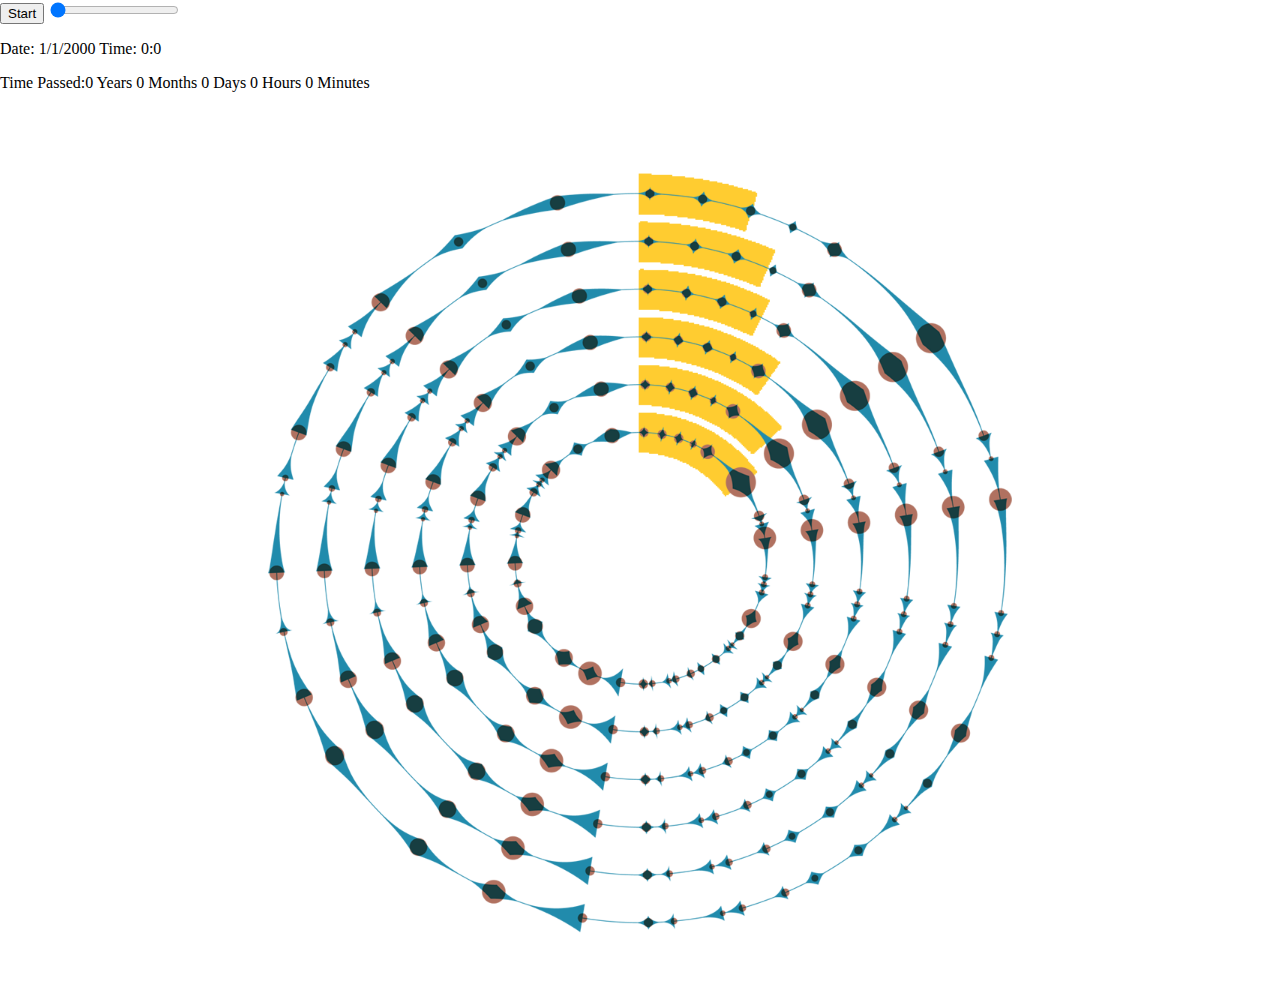
<file: Longplayer_Javascript/index.html>
<html>
<head>
  <meta charset="UTF-8">
  <meta name="viewport" content="width=device-width, initial-scale=1.0">

  <!-- PLEASE NO CHANGES BELOW THIS LINE (UNTIL I SAY SO) -->
  <script language="javascript" type="text/javascript" src="libraries/p5.min.js"></script>
  <script language="javascript" type="text/javascript" src="Longplayer_Javascript.js"></script>
  <!-- OK, YOU CAN MAKE CHANGES BELOW THIS LINE AGAIN -->


  <!-- This line removes any default padding and style.
       You might only need one of these values set. -->
  <style> body { padding: 0; margin: 0; } </style>
</head>

<body onresize="windowResized()">

<input type="button" id="play" onclick="playState()" value="Start"></input>
<input type="range" min="0" max="8" value="0" id="speed" onchange="changeSpeed()">
<p id="currentDate"></p>
<p id="timePassed"></p>


</body>
</html>
</file>
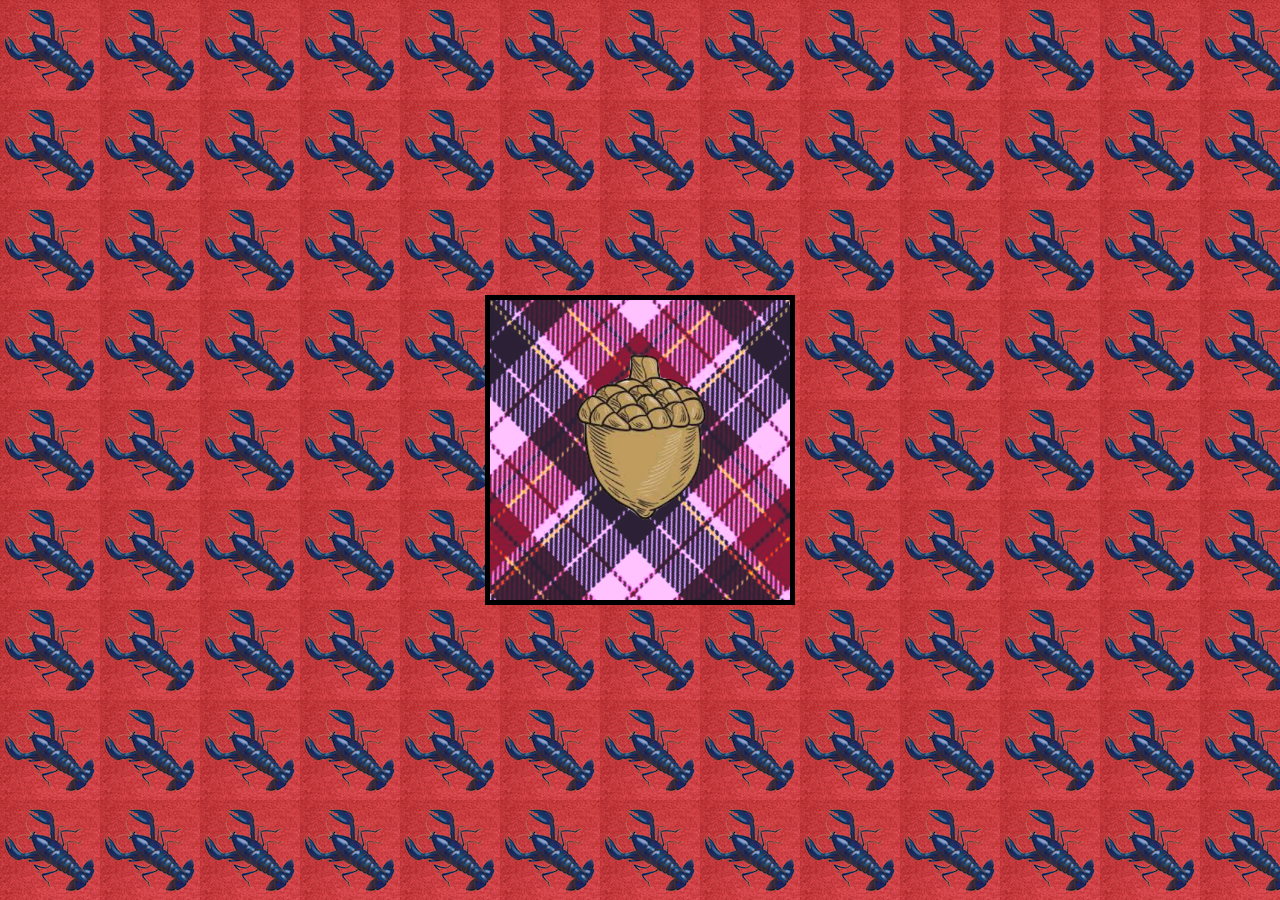
<file: Nudderbirthday/index.html>
﻿<!DOCTYPE html>
<html>
<head>
    <meta charset="utf-8" />
    <title>Happy Birthday Nudder</title>
    <link rel="stylesheet" type="text/css" href="style.css">
    <script>

        let size = 0;
        let zoom;


        function openImage() {
            document.getElementById("button").style.display="none";
            document.getElementById("banner").style.display="inline";
            zoom = setInterval(resizeImage,30);
        }

        function resizeImage() {
            size += 1;

            document.getElementById("banner").style.width = size + "px";
            document.getElementById("banner").style.height = size + "px";

            if(size>800) {
                clearInterval(zoom);
            }
        }
    </script>
    

</head>

<body>


<div class="middle" id="button" onclick="openImage()"></div>
<div class="middle" id="banner"></div>
</body>

</html>
</file>
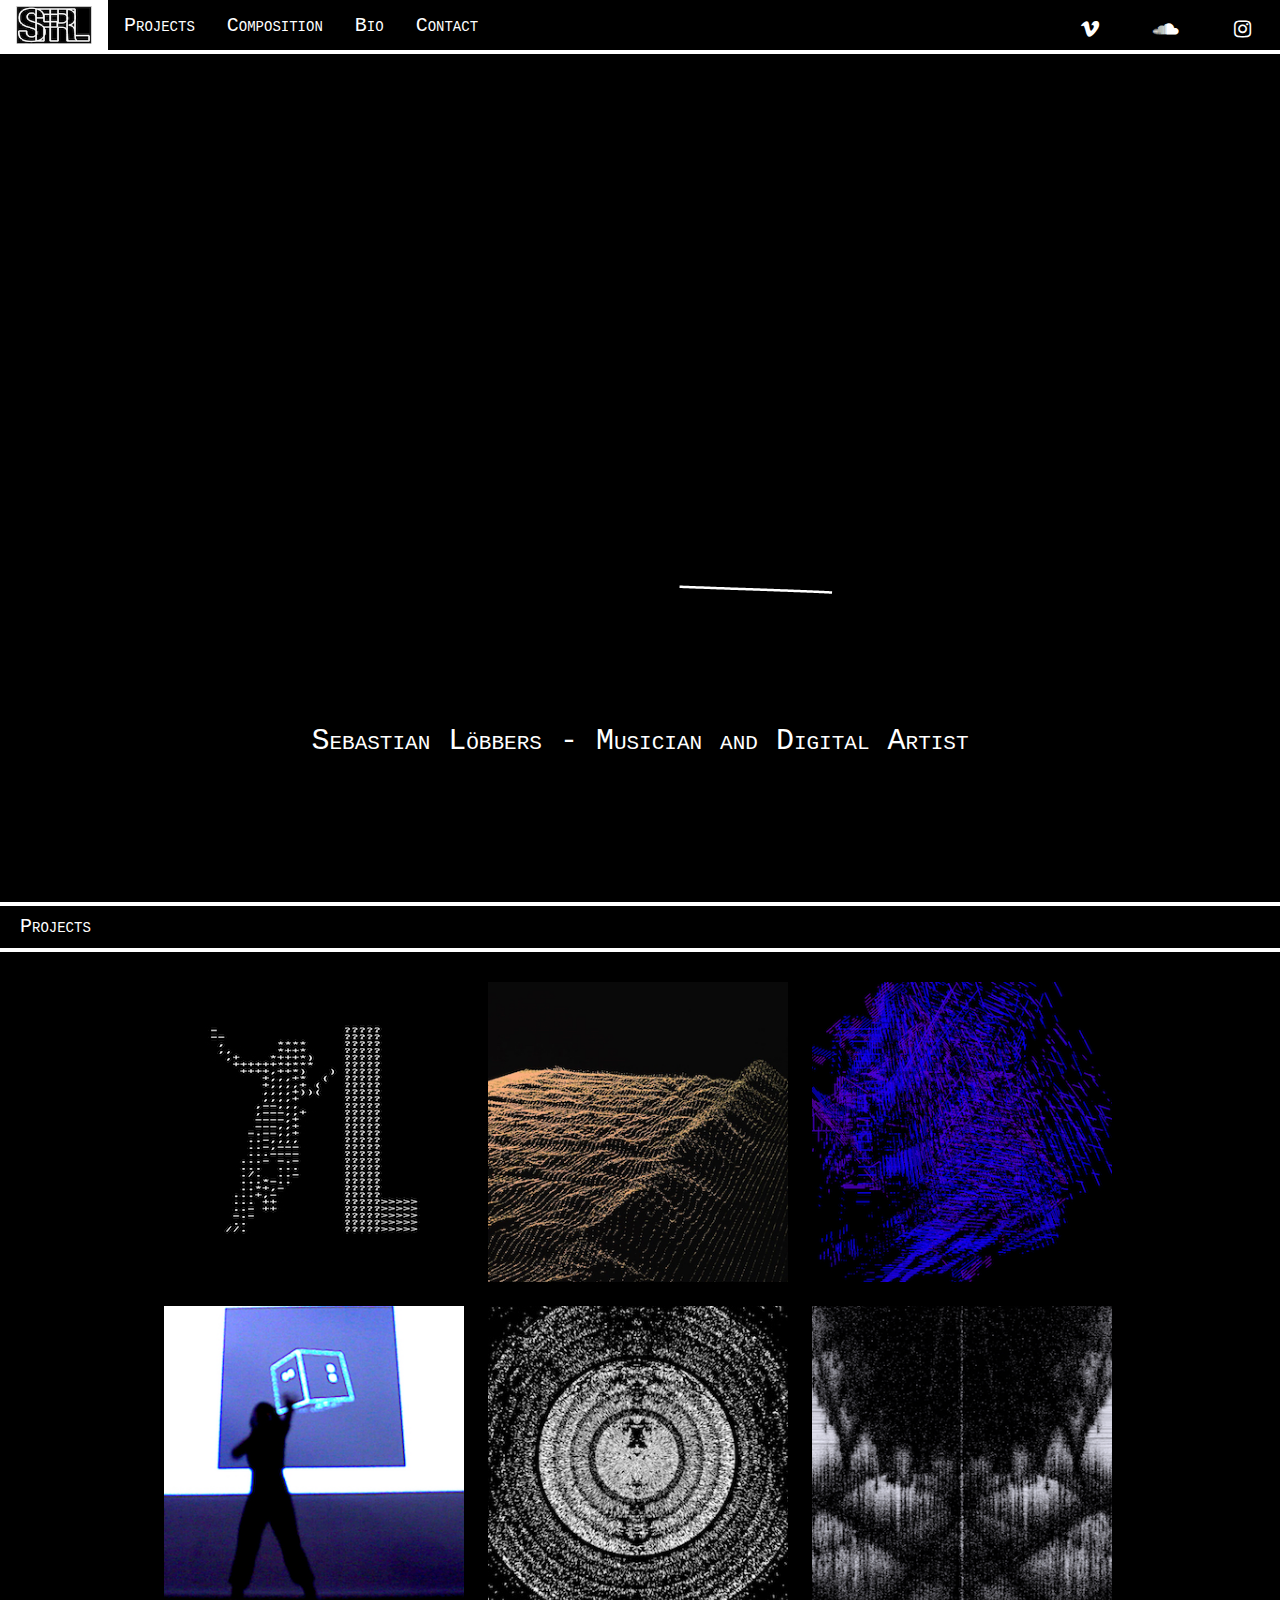
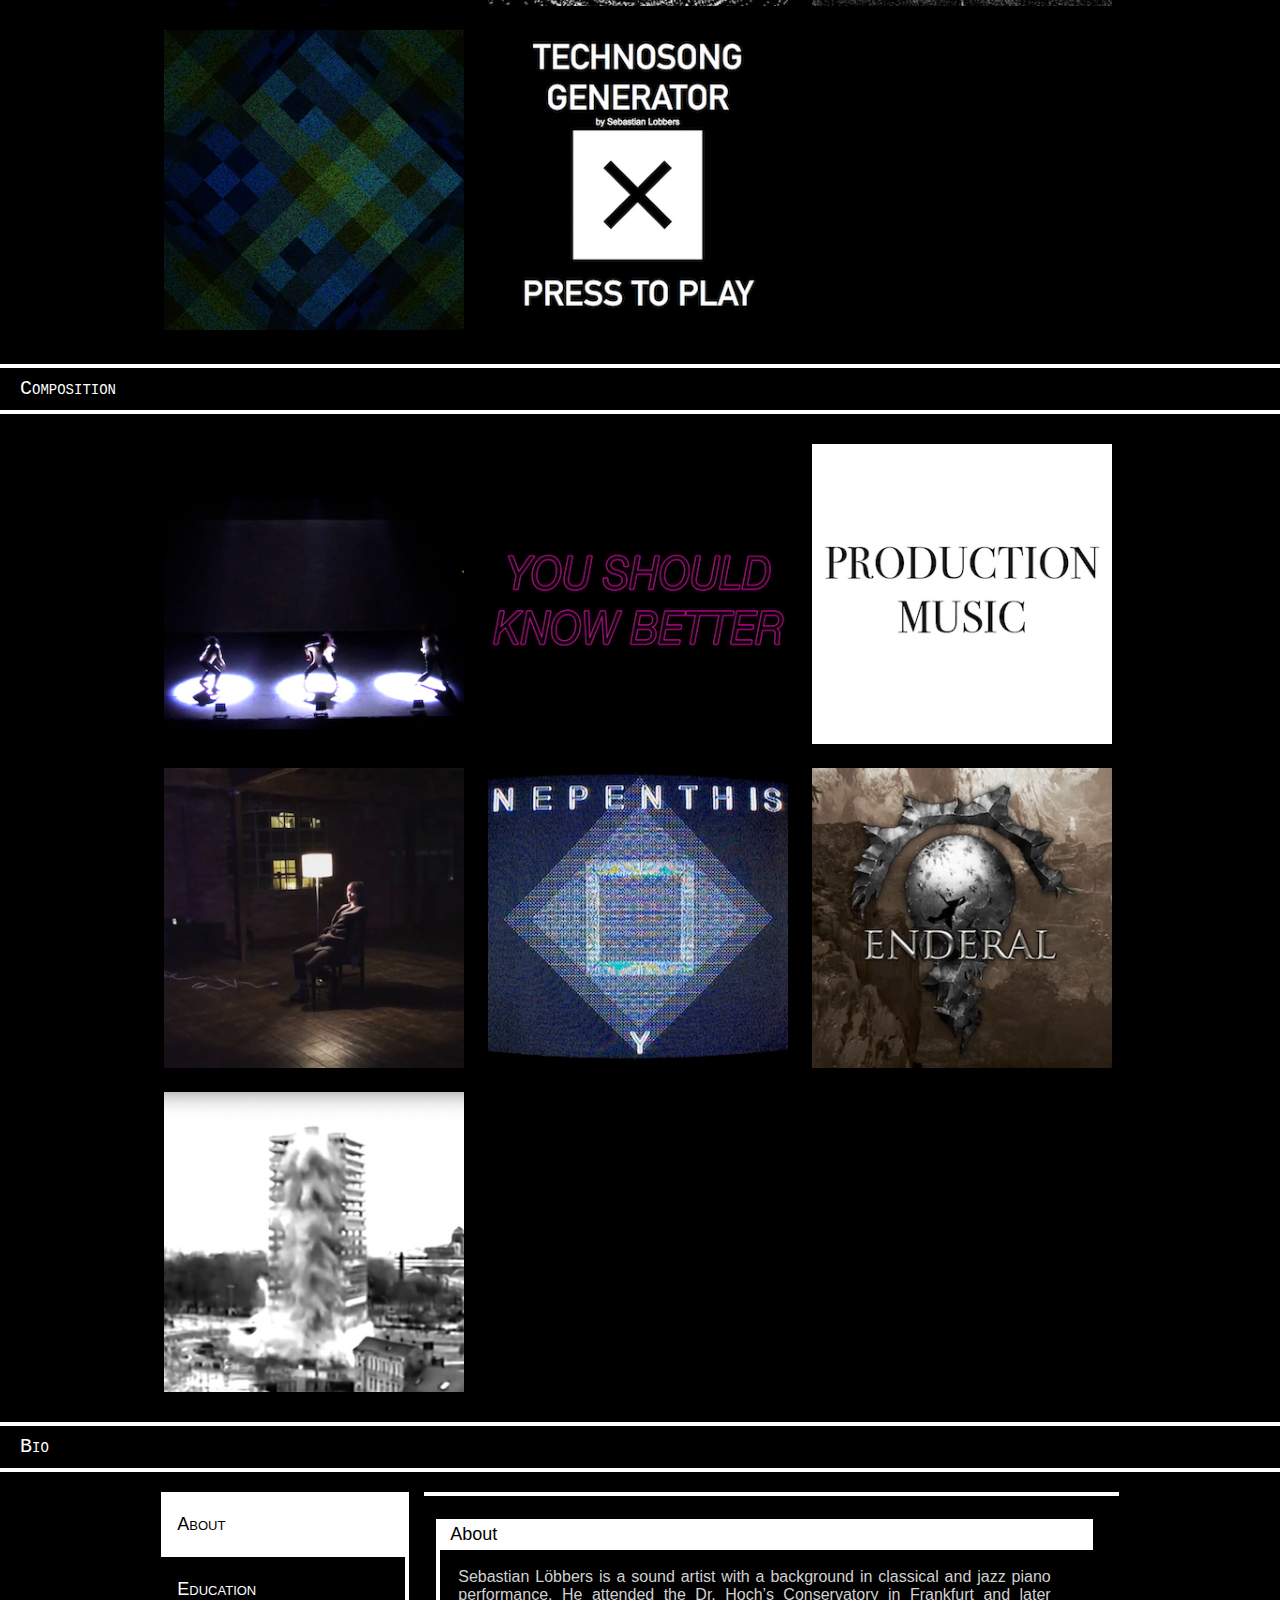
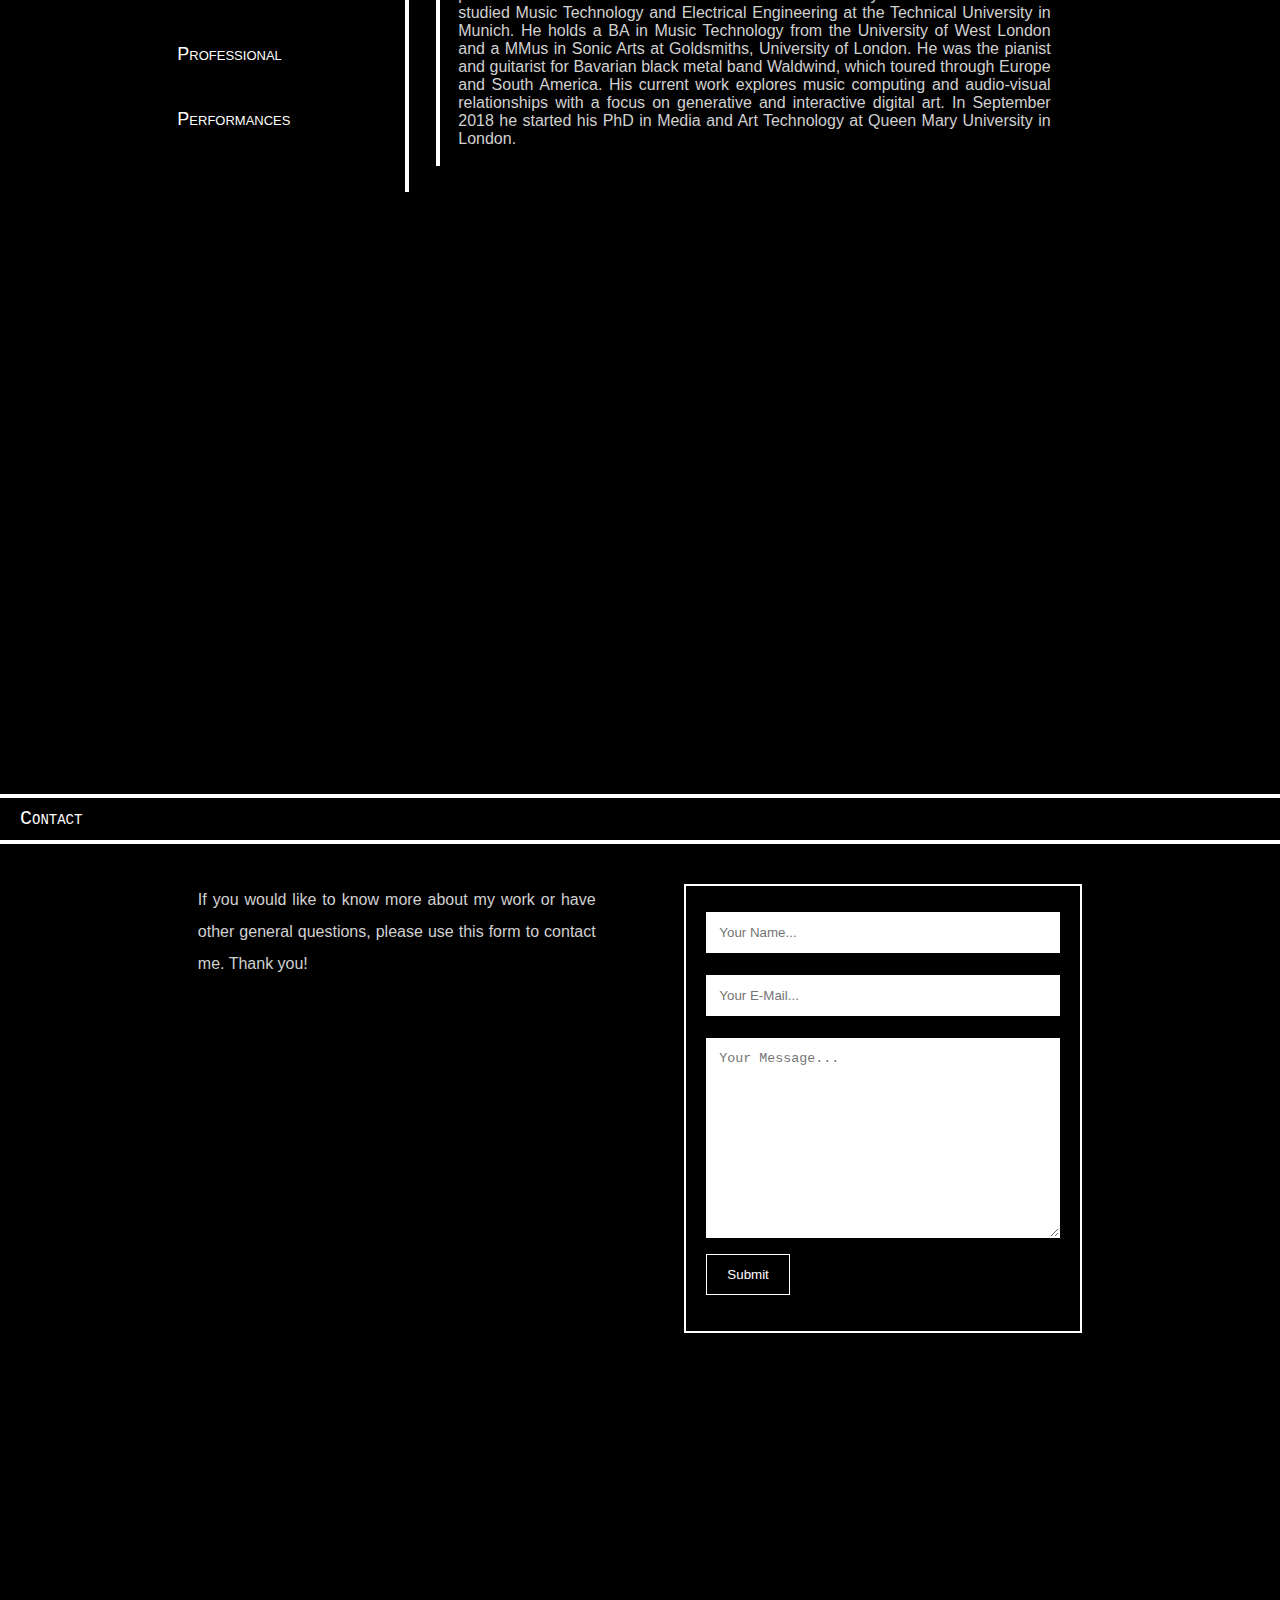
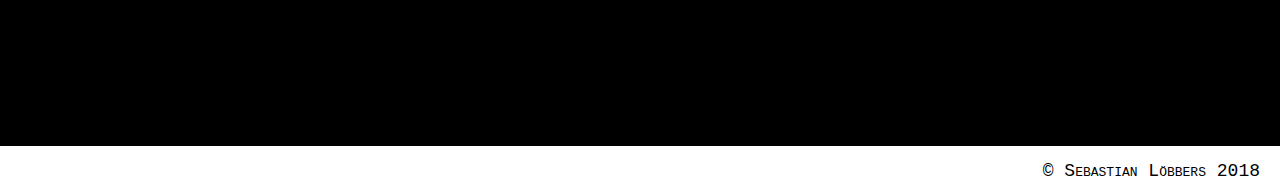
<file: index_old.html>
﻿<html>
<head>
    <meta name="viewport" content="width=device-width, initial-scale=1.0">
    <meta name="referrer" content="origin">
<title>Sebastian L&ouml;bbers - Musician and Digital Artist</title>
<link rel="stylesheet" type="text/css" href="style.css">
    <link type="text/css" rel="stylesheet" href="https://cdnjs.cloudflare.com/ajax/libs/font-awesome/4.7.0/css/font-awesome.min.css">

    <!--Intro Animation!-->
    <script type="application/javascript">




    var x = 300;
    var y = 300;
    var a = 0;
    var b = 1;
    var sign_a = 4;
    var a_limit = 1;
    var sign_b = 1;
    var b_limit = 5;
    var x_offset = 0;
    var y_offset = 0;

    function init() {

        setInterval(animation, 50);

        }

        function animation() {


        if (a > a_limit)
        {
            sign_a = -1;


        }
        if (a < 0)
        {
            sign_a = 1;
            a_limit = Math.random() * 100;

        }

        if (b > b_limit)
        {
            sign_b = -1;


        }
        if (b < 0)
        {
            sign_b = 1;
            b_limit = Math.random() * 100;
        }



        a += 0.1 * sign_a;
        b += 0.1 * sign_b;

        var canvas = document.getElementById("canvas");
        var context = canvas.getContext("2d");

        context.beginPath();

        for (var t = 0.0; t < 0.5; t += 0.005)

        {
        x_offset += sign_a * 0.001;
        y_offset += sign_b * 0.001;

        x = Math.sin(b * t + x_offset)*200 + 300;
        y = Math.sin(a * t + y_offset)*200 + 300;
        context.lineTo(x,y);
        context.strokeStyle = "white";
        context.fillStyle = "black";
        context.lineWidth = 2.5;

        }

        context.fillRect(0,0, canvas.width, canvas.height);
        context.stroke();


        }



    </script>

</head>
<body onload="init();">

  <!-- Navigation Bar !-->
  <div id="nav" class="topnav">
          <a href="#home" class="left" style="padding: 6px 16px" onclick="navi()"><img class="logo" src="logo_thumb.png"></a>
          <a href="#art" class="left" onclick="navi()">Projects</a>
          <a href="#comp" class="left" onclick="navi()">Composition</a>
          <a href="#bio" class="left" onclick="navi()">Bio</a>
          <a href="#contact" class="left" onclick="navi()">Contact</a>
          <a href="https://www.instagram.com/sebastianlobbers/" class="fa fa-instagram right" target="_blank" onclick="navi()"></a>
          <a href="https://soundcloud.com/sebastian-l-bbers" class="fa fa-soundcloud right" target="_blank" onclick="navi()"></a>
          <a href="https://vimeo.com/user66832951" class="fa fa-vimeo right" target="_blank" onclick="navi()"></a>
          <a href="javascript:void(0);" style="font-size:15px;" class="icon" onclick="navi()">&#9776;</a>
</div>

<script>
function navi() {
    var x = document.getElementById("nav");
    if (x.className === "topnav") {
        x.className += " responsive";
    } else {
        x.className = "topnav";
    }
}
</script>

    <!-- Title Page !-->

    <div class="page center" id="home">
        <div style="display: block"> 
            
                
            <canvas id="canvas" width="600" height="600"></canvas>

              <div class="headline"><p>Sebastian L&ouml;bbers - Musician and Digital Artist</p></div> 
        </div>
    </div>

<!-- Art Projects !-->
 
<div class="title" id="art">Projects</div>

    <div class="page" >

        <!-- Dance !-->
        <div class="container" onclick="">
            <img src="Dance.jpg" alt="Tile" class="image">
            <div class="overlay">
                <div class="text">
                    <i>`•†• ́</i> is an interactive dance and live-coding piece that explores various levels of computer communication.
                    The piece attempts to ‘blur’ the boundaries between human and digital communication by embedding one within the other; 
                    the human dancer becomes digitised while the live-coding triggers the sound composition, each component feeding off of each other to form a cohesive machine.
                </div>

                <div class="link">

                    <!-- Trigger/Open The Modal Dance Korea!-->
                    <a href="#art" id="dancekorea" class="fa fa-vimeo" onclick="dancekoreamodal.style.display='block'"></a>

                    <!-- Trigger/Open The Modal Dance!-->
                    <a href="#art" id="dance" class="fa fa-vimeo" onclick="dancemodal.style.display='block'"></a>
                
                
                </div>
            </div>
        </div>

            <!-- AQ=209 !-->
            <div class="container" onclick="">
                <img src="aq.jpg" alt="Tile" class="image">
                <div class="overlay">
                    <div class="text">
                        <i>AQ=209</i> is an interactive audio-visual environment created in Max/MSP/Jitter based on an essay by Megan Miller. 
                        Taking Reza Negarestani's definition of puppetry in 'Cyclonopedia: complicity with anonymous materials', the project seeks to excavate references to string theory and pataphysics, 
                        illustrating the entanglment of fiction, theory, and science practice in Earthly narrations.
                    </div>
                    <!-- Trigger/Open The Modal Dorothy!-->
                    <div class="link">
                        <a href="#art" id="aq" class="fa fa-vimeo" onclick="aqmodal.style.display='block'"></a>
                    </div>
                </div>
            </div>


                <!-- Dorothy !-->
                <div class="container" onclick="">
                    <img src="tile1.jpg" alt="Tile" class="image">
                    <div class="overlay">
                        <div class="text">
                            This is a live visual experiment for the British rock band Dorothy Vallens.
                            The system reacts to the live performance thus creating a synesthetic experience. 
                            The psychedelic aesthetic reflects the band's musical style. 
                        </div>
                        <!-- Trigger/Open The Modal Dorothy!-->
                        <div class="link">
                            <a href="#art" id="dorothy" class="fa fa-vimeo" onclick="dorothymodal.style.display='block'"></a>
                        </div>
                    </div>
                </div>
                <!-- SquareDance !-->
                <div class="container" onclick="">
                    <img src="tile5.jpg" alt="Tile" class="image">
                    <div class="overlay">
                        <div class="text">
                            <i>Square_Dance</i> is an interactive dance piece. The dance movements are captured by a <i>Microsoft Kinect</i> and control a digital cube.
                            Its surface is mapped out as a musical interface. The piece contrasts the traditional hierachy of dance following music and puts the dancer in charge of the
                            composition.


                        </div>
                        <!-- Trigger/Open The Modal SquareDance-->
                        <div class="link">
                            <a href="#art" id="square" class="fa fa-vimeo" onclick="squaremodal.style.display='block'"></a>
                            <a href="https://www.instagram.com/p/BTHsf81FXVg/?taken-by=sebastianlobbers" target="_blank" id="squareinsta" class="fa fa-instagram"></a>
                        </div>
                    </div>
                </div>
                <!-- Darkblue !-->
                <div class="container" onclick="">
                    <img src="tile3.jpg" alt="Tile" class="image">
                    <div class="overlay">
                        <div class="text">
                            <i>D A R K B L U E</i> is an interactive music performance. The structure and individual tracks of a pre-recorded composition are modified with hand movements
                            that are captured with a <i>Microsoft Kinect</i>. The performer is not bound to a physical interface with sliders and knobs but has a more intimate control over the sound.
                        </div>
                        <!-- Trigger/Open The Modal Darkblue!-->
                        <div class="link">
                            <a href="#art" id="darkblue" class="fa fa-vimeo" onclick="darkbluemodal.style.display='block'"></a>
                            <a href="https://www.instagram.com/p/BS7oLF3F_EB/?taken-by=sebastianlobbers" target="_blank" id="darkblueinsta" class="fa fa-instagram"></a>
                        </div>
                    </div>
                </div>
                <!-- Piano Modulation !-->
                <div class="container" onclick="">
                    <img src="tile2.jpg" alt="Tile" class="image">
                    <div class="overlay">
                        <div class="text">
                            <i>Piano Modulation</i> juxtaposes analogue and digital sounds.
                            The source material – a recorded piano theme – is digitally modulated within a custom Max/MSP/Jitter patch.
                            It explores a possible mode by which a simple sound recording deconstructs and re-arranges itself into a convoluted electronic soundscape.
                        </div>
                        <!-- Trigger/Open The Modal Piano!-->
                        <div class="link">
                            <a href="#art" id="pianovimeo" class="fa fa-vimeo" onclick="pianovimeomodal.style.display='block'"></a>
                            <a href="#art" id="piano" class="fa fa-soundcloud" onclick="pianomodal.style.display='block'"></a>
                        </div>
                    </div>
                </div>
                <!-- Raute8x8 !-->
                <div class="container" onclick="">
                    <img src="tile4.jpg" alt="Tile" class="image">
                    <div class="overlay">
                        <div class="text">
                            <i>RAUTE8X8</i> is an audio-visual art installation that explores the movement of sound within a modelled space inspired by physical systems. 
                            It is generated live within Max/MSP/Jitter. 
                            The composition takes Gy&ouml;rgy Ligeti’s concept of micropolyphony into a digital space where a combination of sine waves, 
                            noise and live processing create sound in the aesthetics of Noise and Glitch.
                        </div>
                        <!-- Trigger/Open The Modal Raute8x8!-->
                        <div class="link">
                            <a href="#art" id="raute" class="fa fa-youtube" onclick="rautemodal.style.display='block'"></a>
                        </div>
                    </div>
                </div>
            <!-- Technosonggenerator !-->
            <div class="container" onclick="">
                <img src="techno.jpg" alt="Tile" class="image">
                <div class="overlay">
                    <div class="text">
                        <i>Technosonggenerator</i> is a generative music system realised in Max/MSP. Based on a complex set of rules, the programme builds a song in the style of modern EDM music and
                        explores the future of music making where composers might write down an algorithm rather than sheet music. 
                    </div>
                    <!-- Trigger/Open The Modal Raute8x8!-->
                    <div class="link">
                        <a href="#art" id="techno" class="fa fa-youtube" onclick="technomodal.style.display='block'"></a>
                    </div>
                </div>
            </div>
                </div>

        <!-- Composition !-->
        <div class="title" id="comp">Composition</div>
        <div class="page">
        <!-- The cold Red -->
        <div class="container" onclick="">
            <img src="red.jpg" alt="Tile" class="image">
            <div class="overlay">
                <div class="text">
                    <i>The Cold Red</i> is a commissioned 30 minute composition for the dance performance <i>Finding Ego</i> by South Korean dancer and choreographer Yeonsoo Do. The piece consists of three parts that explore different styles of contemporary electronic music.
                </div>


                <div class="link">
                    <!-- Open link to soundcloud playlist-->
                    <a href="https://soundcloud.com/sebastian-l-bbers/sets/the-cold-red" target="_blank" id="redsoundcloud" class="fa fa-soundcloud"></a>
                    <!-- Trigger/Open The Modal Red-->
                    <a href="#comp" id="red" class="fa fa-youtube" onclick="redmodal.style.display='block'"></a>
                </div>
            </div>
        </div>
            <!-- You should know better !-->
            <div class="container" onclick="">
                <img src="know.jpg" alt="Tile" class="image">
                <div class="overlay">
                    <div class="text">
                        <i>You should know better</i> is a commissioned composition for a short film of the same name by Rory Cargrill. It was first screened in July, 2017 at the Curzon Cinema in New Cross, London.  
                    </div>
                    <div class="link">
                        <a href="#comp" id="piano" class="fa fa-soundcloud" onclick="youmodal.style.display='block'"></a>
                    </div>
                </div>
            </div>
                <!-- Production Music !-->
                <div class="container" onclick="">
                    <img src="production.jpg" alt="Tile" class="image">
                    <div class="overlay">
                        <div class="text">
                            This is a portfolio of library music. It aims to be used in film, commercials or video games. 
                        </div>
                        <div class="link">
                            <a href="https://soundcloud.com/sebastian-l-bbers/sets/production-music-show-reel" target="_blank" id="production" class="fa fa-soundcloud"></a>
                        </div>

                    </div>
                </div>

            <!-- It just sort of happens one day !-->
            <div class="container" onclick="">
                <img src="sarah.jpg" alt="Tile" class="image">
                <div class="overlay">
                    <div class="text">
                        This piece was composed for the dance performance <i>It just sort of happens one day</i> by Sarah Poekert. The composition entangles ambient field recordings of the City of London 
                        with a simple piano theme thus creating an myterious, ambient soundscape. 
                    </div>
                    <div class="link">
                        <a href="https://www.instagram.com/p/BTM3qXKFfv_/?taken-by=sebastianlobbers" target="_blank" id="sarah" class="fa fa-instagram"></a>
                    </div>
                </div>
            </div>

                <!-- Nepenthis !-->
                <div class="container" onclick="">
                    <img src="tile.jpg" alt="Tile" class="image">
                    <div class="overlay">
                        <div class="text">
                            <i>Nepenthis</i> is my musical side project. It takes a step back from Sonic Art and experiments with popular music. 
                            All albums have been entirely composed, played and produced by myself with the help of guest musicians and producers. 
                            In the process, I grew more accustomed to perceiving music production as a creative mean. The genres reach from metal, over shoegaze to experinemtal trip-hop.
                          </div>
                       
                        <div class="link">
                            <a href="https://nepenthis.bandcamp.com" target="_blank" id="nepenthis" class="fa fa-bandcamp"></a>
                        </div>

                        </div>
                       
                </div>

                <!-- Enderal !-->
                <div class="container" onclick="">
                    <img src="enderal.jpg" alt="Tile" class="image">
                    <div class="overlay">
                        <div class="text">
                            This is a piano composition for the award-winning game modifacation <i>Enderal</i> by SureAI. 
                            It was created to play within the mansion of an old man that is located in a forest within the game.
                            The piece has been praised by players for significantlly enhaning the game atmosphere.  
                        </div>
                        <!-- Trigger/Open The Modal Enderal-->
                        <div class="link">
                            <a href="#comp" id="enderal" class="fa fa-youtube" onclick="enderalmodal.style.display='block'"></a>
                        </div>

                    </div>
                </div>
                <!-- Videokills !-->
                <div class="container" onclick="">
                    <img src="videokills.jpg" alt="Tile" class="image">
                    <div class="overlay">
                        <div class="text">
                            For the <i>Filmfest M&uuml;nchen</i> members of the German metal bands Waldwind and Nebelkr&auml;he formed the music project This Is Not Metal. 
                            Together they composed a piece to the silent short film <i>Backwards</i> by Susanne Steinmassl and performed it during a screening at the filmfest. 
                        </div>
                        <!-- Trigger/Open The Modal Videokills-->
                        <div class="link">
                            <a href="#comp" id="videokills" class="fa fa-youtube" onclick="videokillsmodal.style.display='block'"></a>
                        </div>

                        </div>
                    </div>

            </div>
      
        <!-- Biography !-->
        <div class="title" id="bio">Bio</div>
            
    <div class="page flex">
        <div class="tab">
            <button class="tablinks" onclick="openCity(event, 'About')" id="defaultOpen">About</button>
            <button class="tablinks" onclick="openCity(event, 'Education')">Education</button>
            <button class="tablinks" onclick="openCity(event, 'Professional')">Professional</button>
            <button class="tablinks" onclick="openCity(event, 'Performances')">Performances</button>
        </div>
        <div id="About" class="tabcontent">
            <!-- <img src="bio.jpg" alt="Bio" class="bio"> Can be re-activated later -->
            <div class="biobar">About</div>
            <div class="biocontent">Sebastian L&ouml;bbers is a sound artist with a background in classical and jazz piano performance.
            He attended the Dr. Hoch’s Conservatory in Frankfurt and later studied Music Technology and Electrical Engineering at the Technical University in Munich.
            He holds a BA in Music Technology from the University of West London and a MMus in Sonic Arts at Goldsmiths, University of London.
            He was the pianist and guitarist for Bavarian black metal band Waldwind, which toured through Europe and South America.
            His current work explores music computing and audio-visual relationships with a focus on generative and interactive digital art.
            In September 2018 he started his PhD in Media and Art Technology at Queen Mary University in London.<br></div>


        </div>
        <div id="Education" class="tabcontent">
            <div class="collapsible" id="defaultOpenEduButton">
                PhD Media and Art Technology 
            </div>
            <div class="collapsecontent" id="defaultOpenEdu">
                Queen Mary, University of London <br>
                Sept. '18 - ongoing  <br><br>
                Thesis: Augmented Movement: revealing the mechanisms behind human-machine interaction
                Research conducted at the Centre for Digital Music (C4DM) that is part of the Department of Computer Science<br>
            </div>
            <div class="collapsible">
                MMus Sonic Arts
            </div>
            <div class="collapsecontent">
                Goldsmiths, University of London<br>
                Sept. '16 - Oct. '17 <br><br>
                Thesis: Human machine interaction in audio-visual systems <br>
                Studies in contemporary sound art and theory, interactive and generative music and composition to moving image<br>
            </div>
            <div class="collapsible">
                BA Music Technology
            </div>
            <div class="collapsecontent">
                University of West London <br>
                Sept. '15 - Sept. '16 <br><br>
                Thesis: Generative electronic dance music <br>
                Studies in future media, experimental music, acoustic and recording techniques, music industry and music education<br>
            </div>
            <div class="collapsible">
                BSc Electrical Engineering
            </div>
            <div class="collapsecontent">
                Technische Universit&auml;t M&uuml;nchen <br>
                Oct. 2010 – Sept. 2015 <br><br>
                Incomplete - proceeded to graduate from Music Technology <br>
                Studies in higher algebra, circuit theory, algorithms and data structure<br>
            </div>
            
        </div>
        <div id="Professional" class="tabcontent">
            <div class="collapsible" id="defaultOpenProfButton">
                Sound Designer and Electronics Developer 
            </div>
            <div class="collapsecontent" id="defaultOpenProf">
                Gebr. M&auml;rklin & Cie. GmbH <br>
                G&ouml;ppingen <br>
                Dec. '17 - Sept. '18  <br><br>
                Sound design for model trains including research for authenticity, programming train decoders, 
                improvement and development of playback logic, development of live synthesis for sound effects (Max/MSP), 
                administration of the sound library, sound branding; working in a team of sound designer, engineers and programmers<br>
            </div>
            <div class="collapsible">
                Composition, Recording and Performance
            </div>
            <div class="collapsecontent">
                Freelance <br>
                UK and Germany <br>
                Since 2013 <br><br>
                Composition for film, dance and video games: live/studio recording and session musician; 
                Pianist and guitarist for Bavarian Metal Band Waldwind touring through Europe; 
                live session musician for Infinum and Dorothy Vallens
                Solo and collaborative performances with custom digital musical instruments and human- machine interfaces<br>
            </div>


        </div>
        <div id="Performances" class="tabcontent">

            <div class="collapsible" id="defaultOpenYearButton">2018</div>
            <div class="collapsecontent" id="defaultOpenYear">
                <table>
                    <tr>
                        <td>12/07/18 - </td>
                        <td>Trinity Laban Graduate Show Case - London, UK - Composition for live dance performance by Yeonsoo Do</td>
                    </tr>
                    <tr>
                        <td>04/05/18 - </td>
                        <td>Butterfly Effect: 2018 Voices of Korean Contemporary Artists - London, UK - Composition for live dance performance by Yeonsoo Do</td>
                    </tr>
                </table>
            </div>
            <div class="collapsible">2017</div>
            <div class="collapsecontent">
                <table>
                    <tr>
                        <td>16/12/17 - </td>
                        <td>WeSA Festival - Seoul, South Korea - `•†• ́ performance with Yeonsoo Do</td>
                    </tr>
                    <tr>
                        <td>11/09/17 - </td>
                        <td>MMus Degree Show - London, UK - Audio-Visual collaboration with Ecem Ozkan and Chiyou Ding and `•†• ́ performance with Yeonsoo Do</td>
                    </tr>
                    <tr>
                        <td>23/08/17 - </td>
                        <td>Electrolights II - London, UK - Interactive dance performance with Megan Miller</td>
                    </tr>
                    <tr>
                        <td>02/07/17 - </td>
                        <td>Electronik Netwerk - London, UK - Electronic live performance with Ecem Ozkan</td>
                    </tr>
                    <tr>
                        <td>27/05/17 - </td>
                        <td>Dorothy Vallens Blues - London, UK - Live visual experiment</td>
                    </tr>
                    <tr>
                        <td>10/05/17 - </td>
                        <td>Interactive and Generative Music concert - London, UK - <i>Square_Dance</i> performance with Megan Miller</td>
                    </tr>
                    <tr>
                        <td>29/04/17 - </td>
                        <td>Overground Resistance - London, UK - <i>DARKBLUE</i> performance</td>
                    </tr>
                    <tr>
                        <td>21/04-22/04/17 - </td>
                        <td>The Rough Sketches Project - London, UK - composition for live dance performance by Sarah Poekert</td>
                    </tr>
                    <tr>
                        <td>07/03/17 - </td>
                        <td>Goldsmiths EMS concert - London, UK - <i>Piano Modulation</i> performance</td>
                    </tr>
                </table>
            </div>
            <div class="collapsible">2016</div>
            <div class="collapsecontent">
                <table>
                    <tr>
                        <td>01/12/16 - </td>
                        <td>Goldsmiths Sonic Art concert - London, UK - Audio-visual performance</td>
                    </tr>
                </table>
            </div>
            <div class="collapsible">2014</div>
            <div class="collapsecontent">
                <table>
                    <tr>
                        <td>29/06/14 - </td>
                        <td>Videokills presented by Filmfest M&uuml;nchen - Munich, Germany - Live performance for silent film with members of Waldwind and Nebelkr&auml;he</td>
                    </tr>
                    <tr>
                        <td>09/05/14 - </td>
                        <td>BBOA Festival - Bavaria, Germany - Live concert with Waldwind</td>
                    </tr>
                </table>
            </div>
            <div class="collapsible">2013</div>
            <div class="collapsecontent">
                <table>
                    <tr>
                        <td>07/02/13 - </td>
                        <td>Asyl der kleinen K&uuml;nste - Munich, Germany - Solo piano performance</td>
                    </tr>
                </table>
            </div>
            <div class="collapsible">2012</div>
            <div class="collapsecontent">
                <table>
                    <tr>
                        <td>26/12-28/12/12 - </td>
                        <td>Rauhnacht Tour - Munich, Germany | Travagliato, Italy | Lucerne, Switzerland - European tour with Waldwind</td>
                    </tr>
                    <tr>
                        <td>01/06/12 - </td>
                        <td>Metalfest Open Air - Mining, Austria - Live concert with Waldwind</td>
                    </tr>
                </table>
            </div>
            <div class="collapsible">2011</div>
            <div class="collapsecontent">
                <table>
                    <tr>
                        <td>26/07/11 -</td>
                        <td>Free&amp;Easy Festival - Munich, Germany - Live concert with Waldwind</td>
                    </tr>
                    <tr>
                        <td>23/07/11 - </td>
                        <td>BBOA Festival - Bavaria, Germany - Live concert with Waldwind</td>
                    </tr>
                </table>
            </div>
        </div>
            <script>

                    // Get the element with id="defaultOpen" and click on it
                    document.getElementById("defaultOpen").click();
                    document.getElementById("defaultOpenYear").style.display = "block";
                    document.getElementById("defaultOpenYearButton").classList.toggle("collapseactive");
                    document.getElementById("defaultOpenProf").style.display = "block";
                    document.getElementById("defaultOpenProfButton").classList.toggle("collapseactive");
                    document.getElementById("defaultOpenEdu").style.display = "block";
                    document.getElementById("defaultOpenEduButton").classList.toggle("collapseactive");

                    var coll = document.getElementsByClassName("collapsible");
                    var i;

                    for (i = 0; i < coll.length; i++) {
                        coll[i].addEventListener("click", function() {
                        this.classList.toggle("collapseactive");
                        var content = this.nextElementSibling;
                        if (content.style.display === "block") {
                            content.style.display = "none";
                        } else {
                            content.style.display = "block";
                        }
                        });
                        }




                    function openCity(evt, cityName) {
                    var i, tabcontent, tablinks;
                    tabcontent = document.getElementsByClassName("tabcontent");
                    for (i = 0; i < tabcontent.length; i++) {
                    tabcontent[i].style.display = "none";
                        }
                    tablinks = document.getElementsByClassName("tablinks");
                    for (i = 0; i < tablinks.length; i++) {
                    tablinks[i].className = tablinks[i].className.replace(" active", "");
                        }
                    document.getElementById(cityName).style.display = "block";
                    evt.currentTarget.className += " active";
                        }


        </script>
        </div>

            
        
   
        <!-- Contact !-->
    <div class="title" id="contact">Contact</div>
   
    <div class="page flex">
        
            <div class="form">
                If you would like to know more about my work or have other general questions, please use this form to contact me. Thank you!
            </div>
        <div class="form">
            <div class="border">
                <form action="https://formspree.io/sebastian.lobbers@gmail.com" method="POST" target="_blank">
                    <input type="text" id="name" name="name" placeholder="Your Name...">
                    <input type="email" id="email" name="_replyto" placeholder="Your E-Mail...">
                    <textarea id="subject" name="subject" placeholder="Your Message..." style="height:200px"></textarea>
                    <input type="submit" value="Submit">
                </form>
            </div>
                </div>
     </div>

    


        <div class="footer">
            &copy; Sebastian L&ouml;bbers 2018
        </div>


    <!-- All Modals -->

    <!-- The Modal Dance-->
    <div id="dancemodal" class="modal">
        <!-- Modal content Dance-->
        <div class="modal-content">
            <span class="close" onclick="stop('dancevimeo');dancemodal.style.display='none'">&times;</span>
            <div class="video">
                <iframe id="dancevimeo" src="https://player.vimeo.com/video/234080192" width="80%" height="80%" frameborder="0" webkitallowfullscreen mozallowfullscreen allowfullscreen></iframe>
            </div>
        </div>
    </div>
    <!-- The Modal Dance Korea-->
    <div id="dancekoreamodal" class="modal">
        <!-- Modal content Dance-->
        <div class="modal-content">
            <span class="close" onclick="stop('dancekoreavimeo');dancekoreamodal.style.display='none'">&times;</span>
            <div class="video">
                <iframe id="dancekoreavimeo" src="https://player.vimeo.com/video/255499739" width="80%" height="80%" frameborder="0" webkitallowfullscreen mozallowfullscreen allowfullscreen></iframe>
            </div>
        </div>
    </div>
    <!-- The Modal AQ=209-->
    <div id="aqmodal" class="modal">
        <!-- Modal content AQ=209-->
        <div class="modal-content">
            <span class="close" onclick="stop('aqvimeo');aqmodal.style.display='none'">&times;</span>
            <div class="video">
                <iframe id="aqvimeo" src="https://player.vimeo.com/video/229718728" width="80%" height="80%" frameborder="0" webkitallowfullscreen mozallowfullscreen allowfullscreen></iframe>
            </div>
        </div>
    </div>
        <!-- The Modal SquareDance-->
        <div id="squaremodal" class="modal">
            <!-- Modal content SqaureDance-->
            <div class="modal-content">
                <span class="close" onclick="stop('squarevimeo');squaremodal.style.display='none'">&times;</span>
                <div class="video">
                    <iframe id="squarevimeo" src="https://player.vimeo.com/video/221183260" width="80%" height="80%" frameborder="0" webkitallowfullscreen mozallowfullscreen allowfullscreen></iframe>
                </div>
            </div>
        </div>
        <!-- The Modal Dorothy-->
        <div id="dorothymodal" class="modal">
            <!-- Modal content Dorothy-->
            <div class="modal-content">
                <span class="close" onclick="stop('dorothyvimeo');dorothymodal.style.display='none'">&times;</span>
                <div class="video">
                    <iframe id="dorothyvimeo" src="https://player.vimeo.com/video/219407564" width="80%" height="80%" frameborder="0" webkitallowfullscreen mozallowfullscreen allowfullscreen></iframe>
                </div>
            </div>
        </div>
        <!-- The Modal Darkblue "-->
        <div id="darkbluemodal" class="modal">
            <!-- Modal content Darkblue -->
            <div class="modal-content">
                <span class="close" onclick="stop('darkbluevimeo');darkbluemodal.style.display='none'">&times;</span>
                <div class="video">
                    <iframe id="darkbluevimeo" src="https://player.vimeo.com/video/218237180" width="80%" height="80%" frameborder="0" webkitallowfullscreen mozallowfullscreen allowfullscreen></iframe>
                </div>
            </div>
        </div>

        <!-- The Modal Piano Modulation-->
        <div id="pianomodal" class="modal">
            <!-- Modal content Piano Modulation-->
            <div class="modal-content">
                <span class="close" onclick="stop('pianosoundcloud');pianomodal.style.display='none'">&times;</span>
                <div class="video">
                    <iframe id="pianosoundcloud" width="80%" height="80%" scrolling="no" frameborder="no" src="https://w.soundcloud.com/player/?url=https%3A//api.soundcloud.com/tracks/319008701&amp;auto_play=false&amp;hide_related=false&amp;show_comments=true&amp;show_user=true&amp;show_reposts=false&amp;visual=true"></iframe>
                </div>
            </div>
        </div>
    <!-- The Modal Piano Modulation Vimeo-->
    <div id="pianovimeomodal" class="modal">
        <!-- Modal content Piano Modulation Vimeo-->
        <div class="modal-content">
            <span class="close" onclick="stop('pvimeo');pianovimeomodal.style.display='none'">&times;</span>
            <div class="video">
                <iframe id="pvimeo" width="80%" height="80%" scrolling="no" frameborder="no" src="https://player.vimeo.com/video/230164800"></iframe>
            </div>
        </div>
    </div>
        <!-- The Modal Raute8x8-->
        <div id="rautemodal" class="modal">
            <!-- Modal content Piano Modulation-->
            <div class="modal-content">
                <span class="close" onclick="stop('rauteyoutube');rautemodal.style.display='none'">&times;</span>
                <div class="video">
                    <iframe id="rauteyoutube" width="80%" height="80%" src="https://www.youtube.com/embed/3I_tl_3LmlY" frameborder="0" allowfullscreen></iframe>
                </div>
            </div>
        </div>
    <!-- The Modal Technosonggenerator-->
    <div id="technomodal" class="modal">
        <!-- Modal content Piano Modulation-->
        <div class="modal-content">
            <span class="close" onclick="stop('technoyoutube');technomodal.style.display='none'">&times;</span>
            <div class="video">
                <iframe id="technoyoutube" width="80%" height="80%" src="https://www.youtube.com/embed/IxazMDFOIso" frameborder="0" allowfullscreen></iframe>
            </div>
        </div>
    </div>
    <!-- The Modal Red -->
    <div id="redmodal" class="modal">
        <!-- Modal Red-->
        <div class="modal-content">
            <span class="close" onclick="stop('redyoutube');redmodal.style.display='none'">&times;</span>
            <div class="video">
                <iframe id="redyoutube" width="80%" height="80%" src="https://www.youtube.com/embed/W0mIOXJaibI" frameborder="0" allowfullscreen></iframe>
            </div>
        </div>
    </div>
        <!-- The Modal Enderal -->
        <div id="enderalmodal" class="modal">
            <!-- Modal content Piano Modulation-->
            <div class="modal-content">
                <span class="close" onclick="stop('enderalyoutube');enderalmodal.style.display='none'">&times;</span>
                <div class="video">
                    <iframe id="enderalyoutube" width="80%" height="80%" src="https://www.youtube.com/embed/badF7knDy8A" frameborder="0" allowfullscreen></iframe>
                </div>
            </div>
        </div>
        <!-- The Modal Videokills -->
        <div id="videokillsmodal" class="modal">
            <!-- Modal content Piano Modulation-->
            <div class="modal-content">
                <span class="close" onclick="stop('videokillsyoutube');videokillsmodal.style.display='none'">&times;</span>
                <div class="video">
                    <iframe id="videokillsyoutube" width="80%" height="80%" src="https://www.youtube.com/embed/UwSiz4bL7cI" frameborder="0" allowfullscreen></iframe>
                </div>
            </div>
        </div>
    <!-- The Modal You should know better -->
    <div id="youmodal" class="modal">
        <!-- Modal content You should know better-->
        <div class="modal-content">
            <span class="close" onclick="stop('yousoundcloud');youmodal.style.display='none'">&times;</span>
            <div class="video">
                <iframe id="yousoundcloud" width="80%" height="80%" src="https://w.soundcloud.com/player/?url=https%3A//api.soundcloud.com/tracks/339486414&amp;color=ff5500&amp;auto_play=false&amp;hide_related=false&amp;show_comments=true&amp;show_user=true&amp;show_reposts=false&amp;visual=true" frameborder="0" allowfullscreen></iframe>
            </div>
        </div>
    </div>


        <script>
  function stop(videoname){
    var iframe = document.getElementById(videoname);
    iframe.src = iframe.src;
}
        </script>
</body>
</html>
</file>
<file: Nudderbirthday/style.css>
﻿

/**
 * @license
 * MyFonts Webfont Build ID 3295726, 2016-10-14T05:47:10-0400
 * 
 * The fonts listed in this notice are subject to the End User License
 * Agreement(s) entered into by the website owner. All other parties are 
 * explicitly restricted from using the Licensed Webfonts(s).
 * 
 * You may obtain a valid license at the URLs below.
 * 
 * Webfont: StencilCreek-50 by Resistenza
 * URL: http://www.myfonts.com/fonts/resistenza/stencil-creek/regular-50/
 * Copyright: Copyright &#x00A9; 2014 by Giuseppe Salerno. All rights reserved.
 * Licensed pageviews: 10,000
 * 
 * 
 * License: http://www.myfonts.com/viewlicense?type=web&buildid=3295726
 * 
 * Â© 2016 MyFonts Inc
*/
/* @import must be at top of file, otherwise CSS will not work */



html {
    height: 100%;
    font-family: 'Roboto', sans-serif;

}

body {
    background-image: url("lobsterstuff.png");
    background-repeat: repeat;
    margin: 0;
    padding: 0;
    background-color: #666;
    width: 100vw;
    height: 100vh;
}

.middle {
    border: 5px solid black;
    background-size: cover;
    margin: 0;
    position: absolute;
    top: 50%;
    left: 50%;
    transform: translate(-50%, -50%);
}

#button {
    background-image: url("pattern.png");
    width: 300px;
    height: 300px;

}

    #button:hover {
        width: 320px;
        height: 320px;
        box-shadow: 5px 5px black;
        cursor: pointer;

    }

#banner {
    background-image: url("HappyBirthday.png");
    height: 0px;
    width: 0px;
    display: none;
}
</file>
<file: style.css>
body {
    margin:0;
    background-color: black;
    color: #d1d1d1;
    font-family: Verdana, Geneva, sans-serif;



}

html {
    max-width: 100%;
    overflow-x: hidden;
}

h1 {
    font-variant: small-caps;
    font-size: 18px;
    color: white;
}

div.center {
    display: flex;
    flex-wrap: wrap;
    justify-content: center;
    width: 100%;
    text-align: center;
    align-items: center;
    font-family: Courier, monospace;
    font-variant: small-caps;
    font-size: 30px;
    color: white;
}

div.loader {
    background-color: white;
    border: 5px solid white;
    width: 50px;
    height: 50px;
    -webkit-animation: flash 0.5s infinite;
    animation: flash 0.5s infinite;
}

/* Safari */
@-webkit-keyframes flash {
    0%, 49% {
        background-color: #ffffff;

    }

    50%, 100% {
        background-color: #000000;

    }
}

@keyframes flash {
    0%, 49% {
        background-color: #ffffff;

    }

    50%, 100% {
        background-color: #000000;

    }
}

div.canvas {
    width: 600px;
    height: 600px;

}





div.page {
    max-width: 1297px;
    min-height: 98%;
    margin: auto;
    background-color: black;
    }
div.headline {
    max-width: 800px;
    margin: auto;
}

/*always center content, for all window sizes*/
@media screen and (max-width: 1300px) {

    div.page {
        max-width: 973px;
    }
}

@media screen and (max-width: 974px) {

    div.page {
        max-width: 647px;
    }

    div.headline {
        max-width: 647px;
    }

}

@media screen and (max-width: 650px) {

    div.page {
        max-width: 320px;
    }
    div.headline {
        max-width: 320px;
    }
}


div.title {
    width: 100%;
    height: 50px;
    box-sizing: border-box;
    clear: left;
    background-color: black;
    font-family: Courier, monospace;
    font-variant: small-caps;
    font-size: 20px;
    color: white;
    text-indent: 20px;
    display: block;
    vertical-align: middle;
    line-height: 42px;
    border: white solid;
    border-width: 4px 0;
    margin: 20px 0;
}

div.footer {
    height: 50px;
    width: 100%;
    box-sizing: border-box;
    background-color: white;
    font-family: Courier, monospace;
    font-variant: small-caps;
    font-size: 18px;
    vertical-align: middle;
    line-height: 50px;
    display: block;
    position: absolute;
    text-align: right;
    color: black;
    padding: 0 20px;
}

div.form {
    display: inline;
    position: relative;
    width: 45%;
    min-width: 320px;
    box-sizing: border-box;
    text-align: justify;
    padding: 20px;
    margin-bottom: 40px;
    background-color: black;
    line-height: 200%;
    flex-shrink: 0;


}

div.flex {
            display: flex;
            flex-wrap: wrap;
            justify-content: space-around;
}

table, th, td {
    
    border-spacing: 5px;
    min-width: 100px;
    padding: 10px 5px;
    vertical-align: top;
}

tr {

    margin-bottom: 10px;
}






img.title {
    display: block;
    width: 50%;
    margin: 60px auto;

}


img.small {
            
    max-width: 320px;
    width: 90%;
            
}

img.bio  {
    width: 100%;
    display: block;
    margin: auto;
    border: white solid 1px;
}


a.logo {
            padding: 5px;
}


img.logo {
            height: 38px;


}

/* Navigation Bar */
.topnav {
   
   
    overflow: hidden;
    background-color: black;
    position: fixed;
    top: 0;
    height: 50px;
    width: 100%;
    border: white solid;
    border-width: 0px 0px 4px 0px;
    font-family: Courier, monospace;
    font-size: 20px;
    font-variant: small-caps;
    z-index: 1;
    
}

a.left {
    float: left;
    
}

a.right {
    float: right;
}

.topnav a {
    display: block;
    color: white;
    text-align: center;
    padding: 14px 16px;
    text-decoration: none;
}

.topnav a:hover:not(.active) {
    background-color: white;
    color: black;

}

.active {
    background-color: black;
    color: white;
}

.topnav .icon {
  display: none;
}


/* When the screen is less than 600 pixels wide, hide all links, except for the first one ("Home"). Show the link that contains should open and close the topnav (.icon) */
@media screen and (max-width: 750px) {
  .topnav a:not(:first-child) {display: none;}
  .topnav a.icon {
    float: right;
    display: block;
  }
}

/* The "responsive" class is added to the topnav with JavaScript when the user clicks on the icon. This class makes the topnav look good on small screens (display the links vertically instead of horizontally) */
@media screen and (max-width: 750px) {
  .topnav.responsive {
     position: fixed;
     height: 430px;
  }
  .topnav.responsive a.icon {
    position: absolute;
    right: 0;
    top: 0;
    
  }
  .topnav.responsive a {
    float: none;
    display: block;
    text-align: left;
  }
}

/* Image Overlay */
.container {
    position: relative;
    width: 300px;
    height: 300px;
    margin: 10px;
    display: inline-block;
    

}

.image {
  display: block;
  width: 100%;
  height: auto;
}

.overlay {
    position: absolute;
    top: 0;
    bottom: 0;
    left: 0;
    right: 0;
    height: 100%;
    width: 100%;
    opacity: 0;
    transition: .5s ease;
    background-color: black;

}

.container:hover .overlay {
  opacity: 1;
  border: white solid 5px;  
}

.text {
  font-size: 14px;
  line-height: 22px;
  position: absolute;
  padding: 10px;
  }

div.link {
            display: block;
            position: absolute;
            bottom: 0;
            padding: 10px;

}

  /* The Modal (background) */
.modal {
    display: none; /* Hidden by default */
    position: fixed; /* Stay in place */
    z-index: 1; /* Sit on top */
    padding: 55px 0;
    left: 0;
    top: 0;
    width: 100%; /* Full width */
    height: 100%; /* Full height */
    overflow: auto; /* Enable scroll if needed */
    background-color: rgb(0,0,0); /* Fallback color */
    background-color: rgba(0,0,0,0.4); /* Black w/ opacity */
}

/* Modal Content */
.modal-content {
    background-color: black;
    margin: auto;
    padding: 7px 10px;
    border: 4px solid #aaaaaa;
    width: 80%;
    height: 80%;
}

/* Video Position */
div.video {
            height: 100%;
            width: 100%;
            padding: 5% 10%;  
}



/* The Close Button */
.close {
    color: #aaaaaa;
    float: right;
    font-size: 28px;
    font-weight: bold;
}

.close:hover,
.close:focus {
    color: white;
    text-decoration: none;
    cursor: pointer;
}


/* Social Media Icon */

/* Style all font awesome icons */
.fa {
    
    
    text-align: center;
    text-decoration: none;
    color: white;
    background-color: black;
    padding: 10px;
    font-size: 60px;
    width: 40px;
    text-align: center;
    text-decoration: none;
    margin: 5px 2px;
}



.fa:hover {
    background-color: white;
    color: black;
}


/* Contact Form */
input[type=text], input[type=email], textarea {
    width: 100%; /* Full width */
    padding: 12px; /* Some padding */
    border: 1px solid white;
    box-sizing: border-box; /* Make sure that padding and width stays in place */
    margin-top: 6px; /* Add a top margin */
    margin-bottom: 16px; /* Bottom margin */
    resize: vertical; /* Allow the user to vertically resize the textarea (not horizontally) */
}

/* Style the submit button with a specific background color etc */
input[type=submit] {
    background-color: black;
    color: white;
    padding: 12px 20px;
    border: 1px solid white;
    cursor: pointer;
}

/* When moving the mouse over the submit button, add a darker green color */
input[type=submit]:hover {
    background-color: white;
    color: black;
}

/* Add a background color and some padding around the form */
.border {
    border: solid white 2px;
    padding: 20px;
}

/* Define Collapsible list */
.collapsible {
    background-color: black;
    border: white solid;
    border-width: 0 0 0 4px;
    color: white;
    cursor: pointer;
    font-size: 18px;
    padding: 5px 10px;
    width: 100%;
    text-align: left;
    margin: 3px 0 0 0;
}

.collapseactive, .collapsible:hover {
        background-color: white;
        color: black;
    }

.collapsecontent {
    padding: 18px;
    margin: 0 0 18px 0;
    border: white solid;
    border-width: 0 0 0 4px;
    display: none;

}

.biocontent {
    padding: 18px;
    border: white solid;
    border-width: 0 0 0 4px;
    display: block;

}

.biobar {
    background-color: white;
    border: white solid;
    border-width: 0 0 0 4px;
    color: black;
    font-size: 18px;
    padding: 5px 10px;
    width: 100%;
    text-align: left;
    margin: 3px 0 0 0;
}

/* Define Bio Tabs */

.tab {
        float: left;
        border: solid white;
        border-width: 0 4px 0 0;
        font-weight: bold;
        width: 25%;
        height: 300px;
}

    /* Style the buttons inside the tab */
        .tab button {
            display: block;
            background-color: inherit;
            color: white;
            font-variant: small-caps;
            padding: 22px 16px;
            width: 100%;
            border: none;
            outline: none;
            text-align: left;
            cursor: pointer;
            font-size: 18px;
        }

        /* Change background color of buttons on hover */
        .tab button:hover {
            background-color: white;
            color: black;
        }

        /* Create an active/current "tab button" class */
        .tab button.active {
            background-color: white;
            color: black;
        }

       /* Style the tab content */
.tabcontent {
    float: left;
    text-align: justify;
    padding: 20px 50px 0 12px;
    border: solid white;
    border-width: 4px 0 0 0;
    width: 65%;
    
}
</file>
